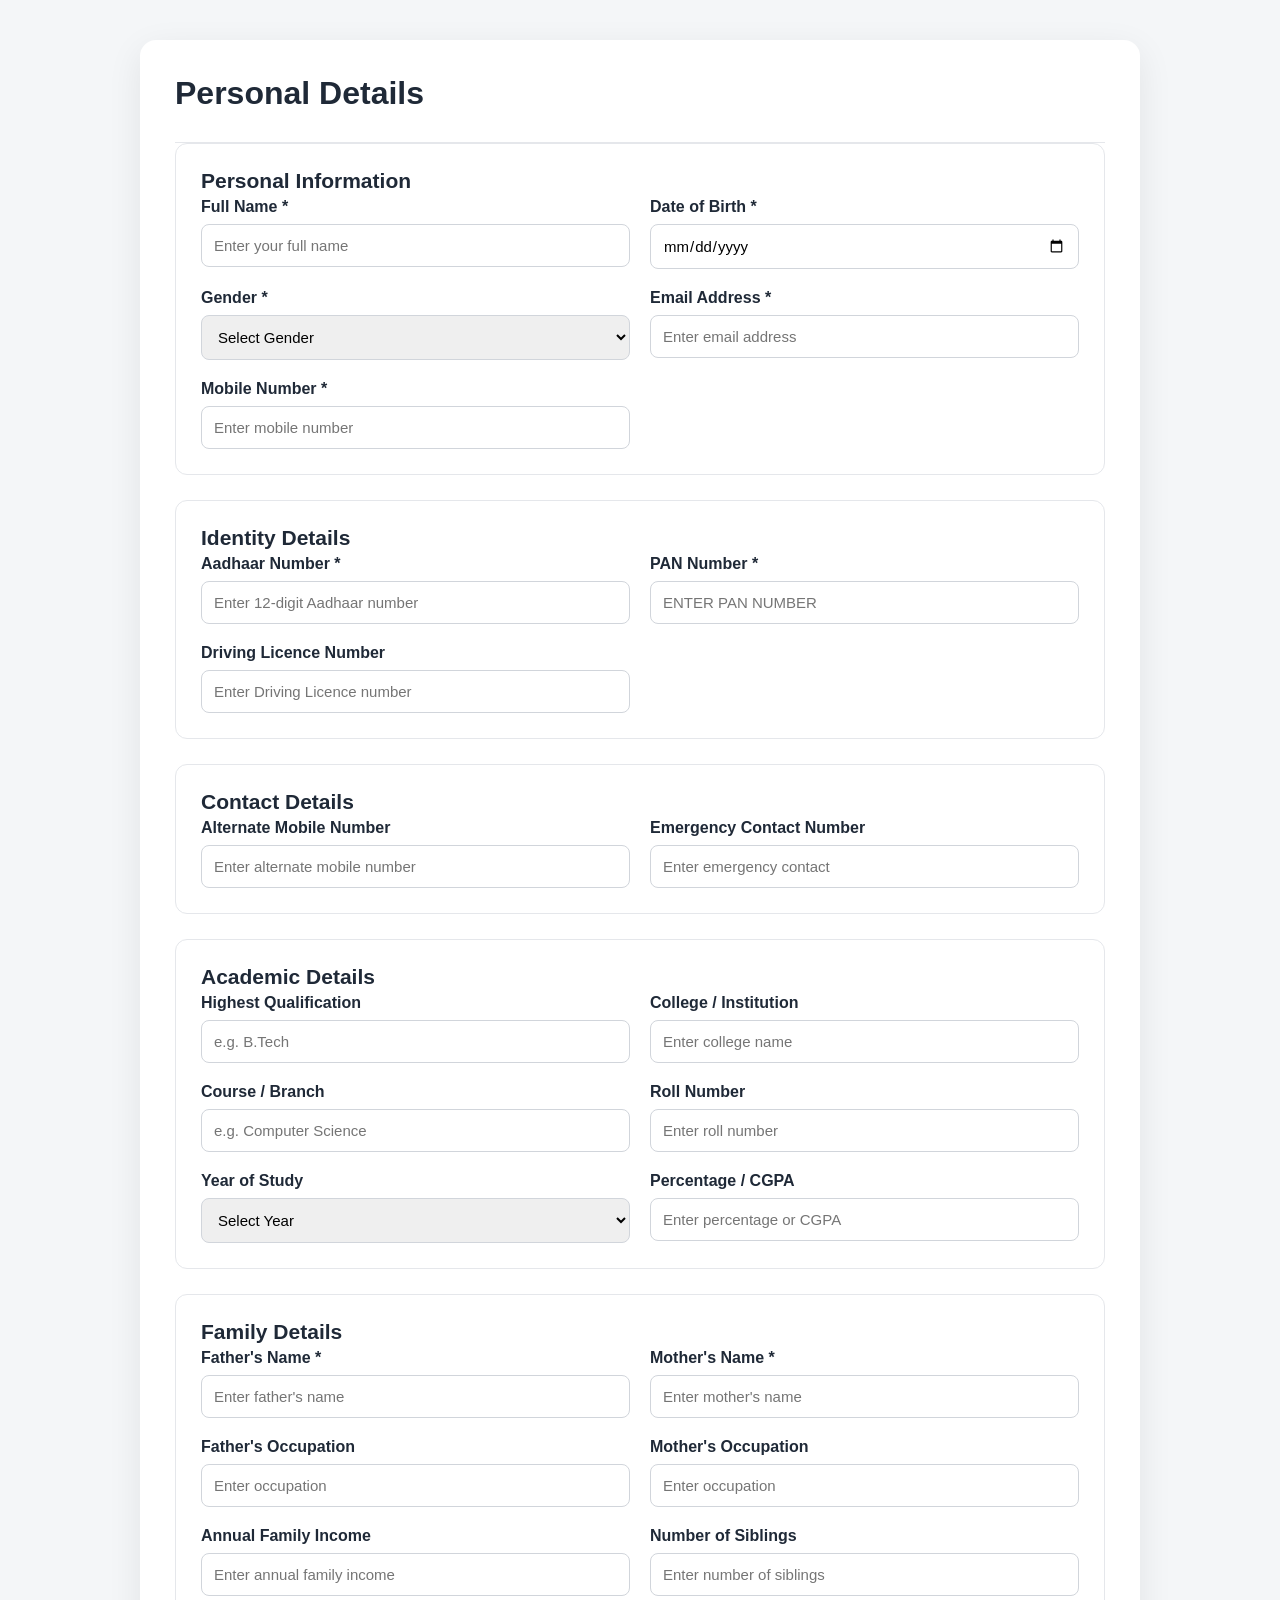
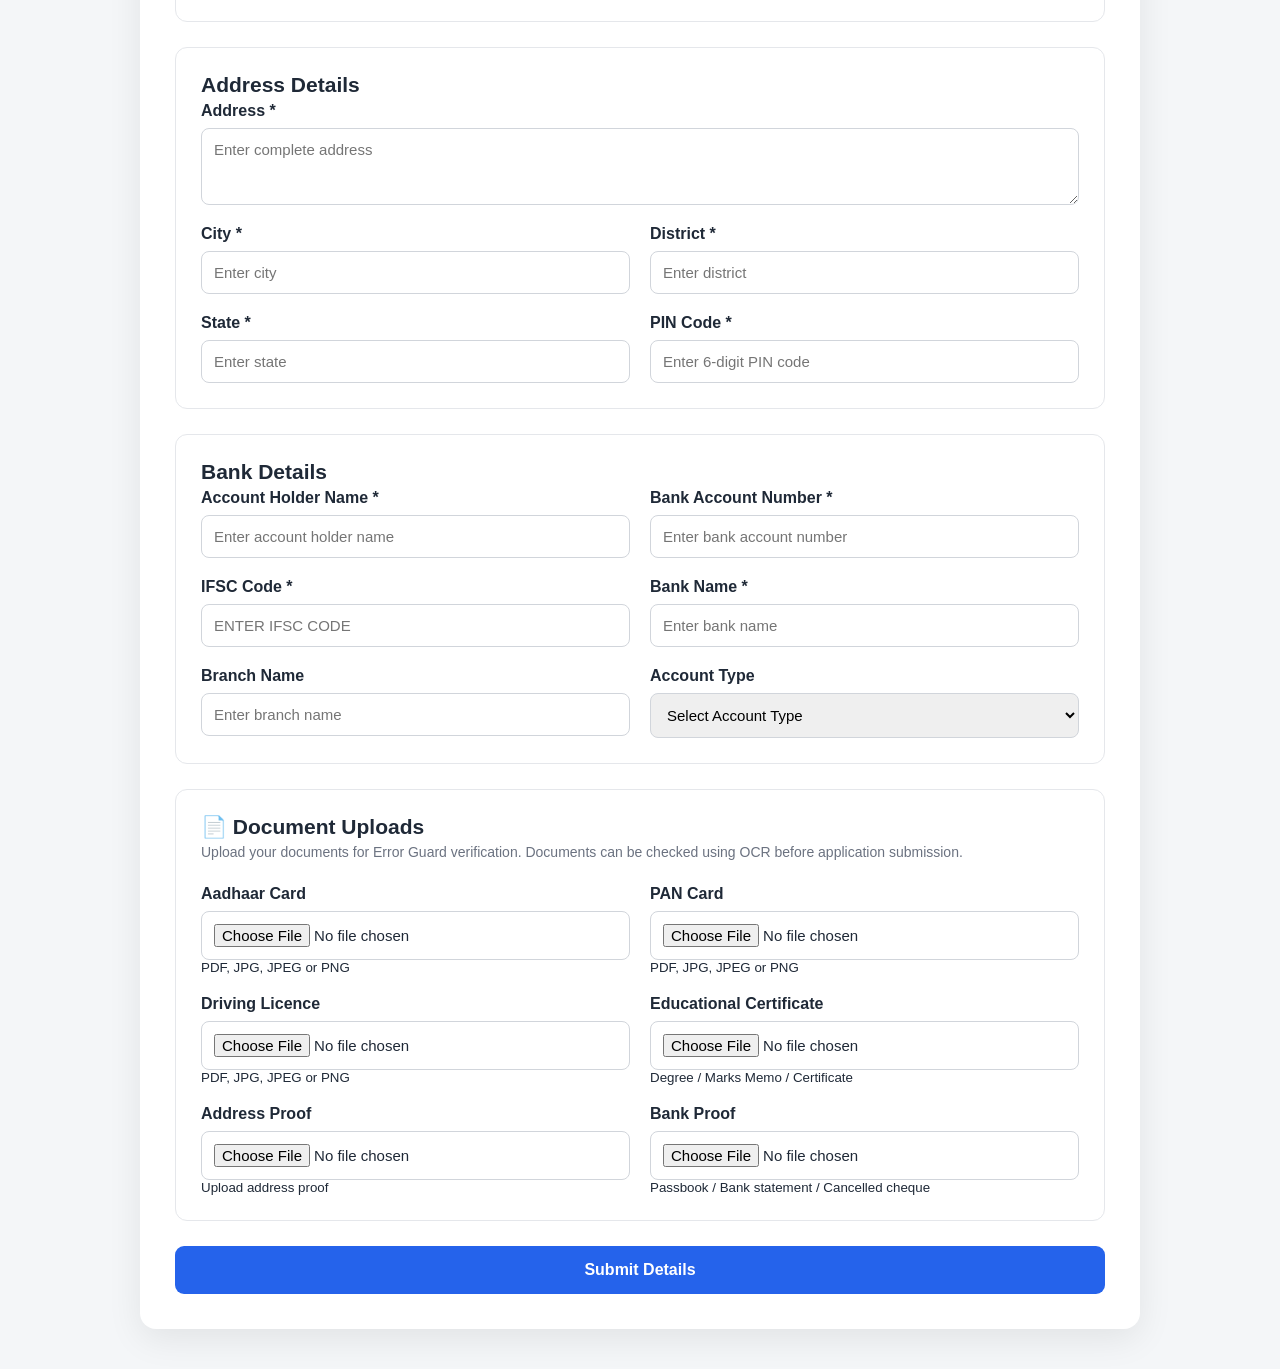
<file: index.html>
<!DOCTYPE html>
<html lang="en">
<head>
    <meta charset="UTF-8">
    <meta name="viewport" content="width=device-width, initial-scale=1.0">
    <title>Personal Details</title>

    <link rel="stylesheet" href="style.css">
</head>

<body>

<div class="container">

    <!-- Header -->
    <header class="header">
        <h1>Personal Details</h1>
        
    </header>


    <form id="personalForm">

        <!-- ================= PERSONAL INFORMATION ================= -->
        <section class="form-section">

            <h2>Personal Information</h2>

            <div class="form-grid">

                <div class="form-group">
                    <label for="fullName">Full Name *</label>
                    <input
                        type="text"
                        id="fullName"
                        name="fullName"
                        placeholder="Enter your full name"
                        required
                    >
                </div>

                <div class="form-group">
                    <label for="dob">Date of Birth *</label>
                    <input
                        type="date"
                        id="dob"
                        name="dob"
                        required
                    >
                </div>

                <div class="form-group">
                    <label for="gender">Gender *</label>
                    <select id="gender" name="gender" required>
                        <option value="">Select Gender</option>
                        <option value="Male">Male</option>
                        <option value="Female">Female</option>
                        <option value="Other">Other</option>
                    </select>
                </div>

                <div class="form-group">
                    <label for="email">Email Address *</label>
                    <input
                        type="email"
                        id="email"
                        name="email"
                        placeholder="Enter email address"
                        required
                    >
                </div>

                <div class="form-group">
                    <label for="phone">Mobile Number *</label>
                    <input
                        type="tel"
                        id="phone"
                        name="phone"
                        placeholder="Enter mobile number"
                        maxlength="10"
                        required
                    >
                </div>

            </div>
        </section>


        <!-- ================= IDENTITY DETAILS ================= -->
        <section class="form-section">

            <h2>Identity Details</h2>

            <div class="form-grid">

                <div class="form-group">
                    <label for="aadhaarNumber">Aadhaar Number *</label>
                    <input
                        type="text"
                        id="aadhaarNumber"
                        name="aadhaarNumber"
                        placeholder="Enter 12-digit Aadhaar number"
                        maxlength="12"
                        required
                    >
                </div>

                <div class="form-group">
                    <label for="panNumber">PAN Number *</label>
                    <input
                        type="text"
                        id="panNumber"
                        name="panNumber"
                        placeholder="Enter PAN number"
                        maxlength="10"
                        style="text-transform: uppercase;"
                        required
                    >
                </div>

                <div class="form-group">
                    <label for="dlNumber">Driving Licence Number</label>
                    <input
                        type="text"
                        id="dlNumber"
                        name="dlNumber"
                        placeholder="Enter Driving Licence number"
                    >
                </div>

            </div>
        </section>


        <!-- ================= CONTACT DETAILS ================= -->
        <section class="form-section">

            <h2>Contact Details</h2>

            <div class="form-grid">

                <div class="form-group">
                    <label for="alternatePhone">Alternate Mobile Number</label>
                    <input
                        type="tel"
                        id="alternatePhone"
                        name="alternatePhone"
                        placeholder="Enter alternate mobile number"
                        maxlength="10"
                    >
                </div>

                <div class="form-group">
                    <label for="emergencyContact">Emergency Contact Number</label>
                    <input
                        type="tel"
                        id="emergencyContact"
                        name="emergencyContact"
                        placeholder="Enter emergency contact"
                        maxlength="10"
                    >
                </div>

            </div>
        </section>


        <!-- ================= ACADEMIC DETAILS ================= -->
        <section class="form-section">

            <h2>Academic Details</h2>

            <div class="form-grid">

                <div class="form-group">
                    <label for="qualification">Highest Qualification</label>
                    <input
                        type="text"
                        id="qualification"
                        name="qualification"
                        placeholder="e.g. B.Tech"
                    >
                </div>

                <div class="form-group">
                    <label for="college">College / Institution</label>
                    <input
                        type="text"
                        id="college"
                        name="college"
                        placeholder="Enter college name"
                    >
                </div>

                <div class="form-group">
                    <label for="course">Course / Branch</label>
                    <input
                        type="text"
                        id="course"
                        name="course"
                        placeholder="e.g. Computer Science"
                    >
                </div>

                <div class="form-group">
                    <label for="rollNumber">Roll Number</label>
                    <input
                        type="text"
                        id="rollNumber"
                        name="rollNumber"
                        placeholder="Enter roll number"
                    >
                </div>

                <div class="form-group">
                    <label for="yearOfStudy">Year of Study</label>
                    <select id="yearOfStudy" name="yearOfStudy">
                        <option value="">Select Year</option>
                        <option value="1st Year">1st Year</option>
                        <option value="2nd Year">2nd Year</option>
                        <option value="3rd Year">3rd Year</option>
                        <option value="4th Year">4th Year</option>
                        <option value="Completed">Completed</option>
                    </select>
                </div>

                <div class="form-group">
                    <label for="percentage">Percentage / CGPA</label>
                    <input
                        type="text"
                        id="percentage"
                        name="percentage"
                        placeholder="Enter percentage or CGPA"
                    >
                </div>

            </div>
        </section>


        <!-- ================= FAMILY DETAILS ================= -->
        <section class="form-section">

            <h2>Family Details</h2>

            <div class="form-grid">

                <div class="form-group">
                    <label for="fatherName">Father's Name *</label>
                    <input
                        type="text"
                        id="fatherName"
                        name="fatherName"
                        placeholder="Enter father's name"
                        required
                    >
                </div>

                <div class="form-group">
                    <label for="motherName">Mother's Name *</label>
                    <input
                        type="text"
                        id="motherName"
                        name="motherName"
                        placeholder="Enter mother's name"
                        required
                    >
                </div>

                <div class="form-group">
                    <label for="fatherOccupation">Father's Occupation</label>
                    <input
                        type="text"
                        id="fatherOccupation"
                        name="fatherOccupation"
                        placeholder="Enter occupation"
                    >
                </div>

                <div class="form-group">
                    <label for="motherOccupation">Mother's Occupation</label>
                    <input
                        type="text"
                        id="motherOccupation"
                        name="motherOccupation"
                        placeholder="Enter occupation"
                    >
                </div>

                <div class="form-group">
                    <label for="familyIncome">Annual Family Income</label>
                    <input
                        type="number"
                        id="familyIncome"
                        name="familyIncome"
                        placeholder="Enter annual family income"
                    >
                </div>

                <div class="form-group">
                    <label for="siblings">Number of Siblings</label>
                    <input
                        type="number"
                        id="siblings"
                        name="siblings"
                        min="0"
                        placeholder="Enter number of siblings"
                    >
                </div>

            </div>
        </section>


        <!-- ================= ADDRESS DETAILS ================= -->
        <section class="form-section">

            <h2>Address Details</h2>

            <div class="form-grid">

                <div class="form-group full-width">
                    <label for="address">Address *</label>
                    <textarea
                        id="address"
                        name="address"
                        rows="3"
                        placeholder="Enter complete address"
                        required
                    ></textarea>
                </div>

                <div class="form-group">
                    <label for="city">City *</label>
                    <input
                        type="text"
                        id="city"
                        name="city"
                        placeholder="Enter city"
                        required
                    >
                </div>

                <div class="form-group">
                    <label for="district">District *</label>
                    <input
                        type="text"
                        id="district"
                        name="district"
                        placeholder="Enter district"
                        required
                    >
                </div>

                <div class="form-group">
                    <label for="state">State *</label>
                    <input
                        type="text"
                        id="state"
                        name="state"
                        placeholder="Enter state"
                        required
                    >
                </div>

                <div class="form-group">
                    <label for="pincode">PIN Code *</label>
                    <input
                        type="text"
                        id="pincode"
                        name="pincode"
                        placeholder="Enter 6-digit PIN code"
                        maxlength="6"
                        required
                    >
                </div>

            </div>
        </section>


        <!-- ================= BANK DETAILS ================= -->
        <section class="form-section">

            <h2>Bank Details</h2>

            <div class="form-grid">

                <div class="form-group">
                    <label for="accountHolderName">Account Holder Name *</label>
                    <input
                        type="text"
                        id="accountHolderName"
                        name="accountHolderName"
                        placeholder="Enter account holder name"
                        required
                    >
                </div>

                <div class="form-group">
                    <label for="accountNumber">Bank Account Number *</label>
                    <input
                        type="text"
                        id="accountNumber"
                        name="accountNumber"
                        placeholder="Enter bank account number"
                        required
                    >
                </div>

                <div class="form-group">
                    <label for="ifsc">IFSC Code *</label>
                    <input
                        type="text"
                        id="ifsc"
                        name="ifsc"
                        placeholder="Enter IFSC code"
                        maxlength="11"
                        style="text-transform: uppercase;"
                        required
                    >
                </div>

                <div class="form-group">
                    <label for="bankName">Bank Name *</label>
                    <input
                        type="text"
                        id="bankName"
                        name="bankName"
                        placeholder="Enter bank name"
                        required
                    >
                </div>

                <div class="form-group">
                    <label for="branchName">Branch Name</label>
                    <input
                        type="text"
                        id="branchName"
                        name="branchName"
                        placeholder="Enter branch name"
                    >
                </div>

                <div class="form-group">
                    <label for="accountType">Account Type</label>
                    <select id="accountType" name="accountType">
                        <option value="">Select Account Type</option>
                        <option value="Savings">Savings</option>
                        <option value="Current">Current</option>
                        <option value="Other">Other</option>
                    </select>
                </div>

            </div>
        </section>
        <!-- ================= DOCUMENT / FILE DETAILS ================= -->
<section class="form-section">

    <h2>📄 Document Uploads</h2>

    <p class="section-description">
        Upload your documents for Error Guard verification.
        Documents can be checked using OCR before application submission.
    </p>

    <div class="form-grid">

        <!-- Aadhaar -->
        <div class="form-group">
            <label for="aadhaarFile">
                Aadhaar Card
            </label>

            <input
                type="file"
                id="aadhaarFile"
                name="aadhaarFile"
                accept=".pdf,.jpg,.jpeg,.png"
            >

            <small>
                PDF, JPG, JPEG or PNG
            </small>

            <div
                id="aadhaarFileName"
                class="file-status"
            ></div>
        </div>


        <!-- PAN -->
        <div class="form-group">

            <label for="panFile">
                PAN Card
            </label>

            <input
                type="file"
                id="panFile"
                name="panFile"
                accept=".pdf,.jpg,.jpeg,.png"
            >

            <small>
                PDF, JPG, JPEG or PNG
            </small>

            <div
                id="panFileName"
                class="file-status"
            ></div>

        </div>


        <!-- Driving Licence -->
        <div class="form-group">

            <label for="dlFile">
                Driving Licence
            </label>

            <input
                type="file"
                id="dlFile"
                name="dlFile"
                accept=".pdf,.jpg,.jpeg,.png"
            >

            <small>
                PDF, JPG, JPEG or PNG
            </small>

            <div
                id="dlFileName"
                class="file-status"
            ></div>

        </div>


        <!-- Educational Certificate -->
        <div class="form-group">

            <label for="educationFile">
                Educational Certificate
            </label>

            <input
                type="file"
                id="educationFile"
                name="educationFile"
                accept=".pdf,.jpg,.jpeg,.png"
            >

            <small>
                Degree / Marks Memo / Certificate
            </small>

            <div
                id="educationFileName"
                class="file-status"
            ></div>

        </div>


        <!-- Address Proof -->
        <div class="form-group">

            <label for="addressProofFile">
                Address Proof
            </label>

            <input
                type="file"
                id="addressProofFile"
                name="addressProofFile"
                accept=".pdf,.jpg,.jpeg,.png"
            >

            <small>
                Upload address proof
            </small>

            <div
                id="addressProofFileName"
                class="file-status"
            ></div>

        </div>


        <!-- Bank Proof -->
        <div class="form-group">

            <label for="bankProofFile">
                Bank Proof
            </label>

            <input
                type="file"
                id="bankProofFile"
                name="bankProofFile"
                accept=".pdf,.jpg,.jpeg,.png"
            >

            <small>
                Passbook / Bank statement / Cancelled cheque
            </small>

            <div
                id="bankProofFileName"
                class="file-status"
            ></div>

        </div>

    </div>

</section>

   

        <!-- ================= SUBMIT ================= -->
        <div class="submit-area">

            <button
                type="submit"
                id="submitButton"
                class="submit-button"
            >
                Submit Details
            </button>

            

        </div>

    </form>

</div>


<script src="script.js"></script>

</body>
</html>
</file>
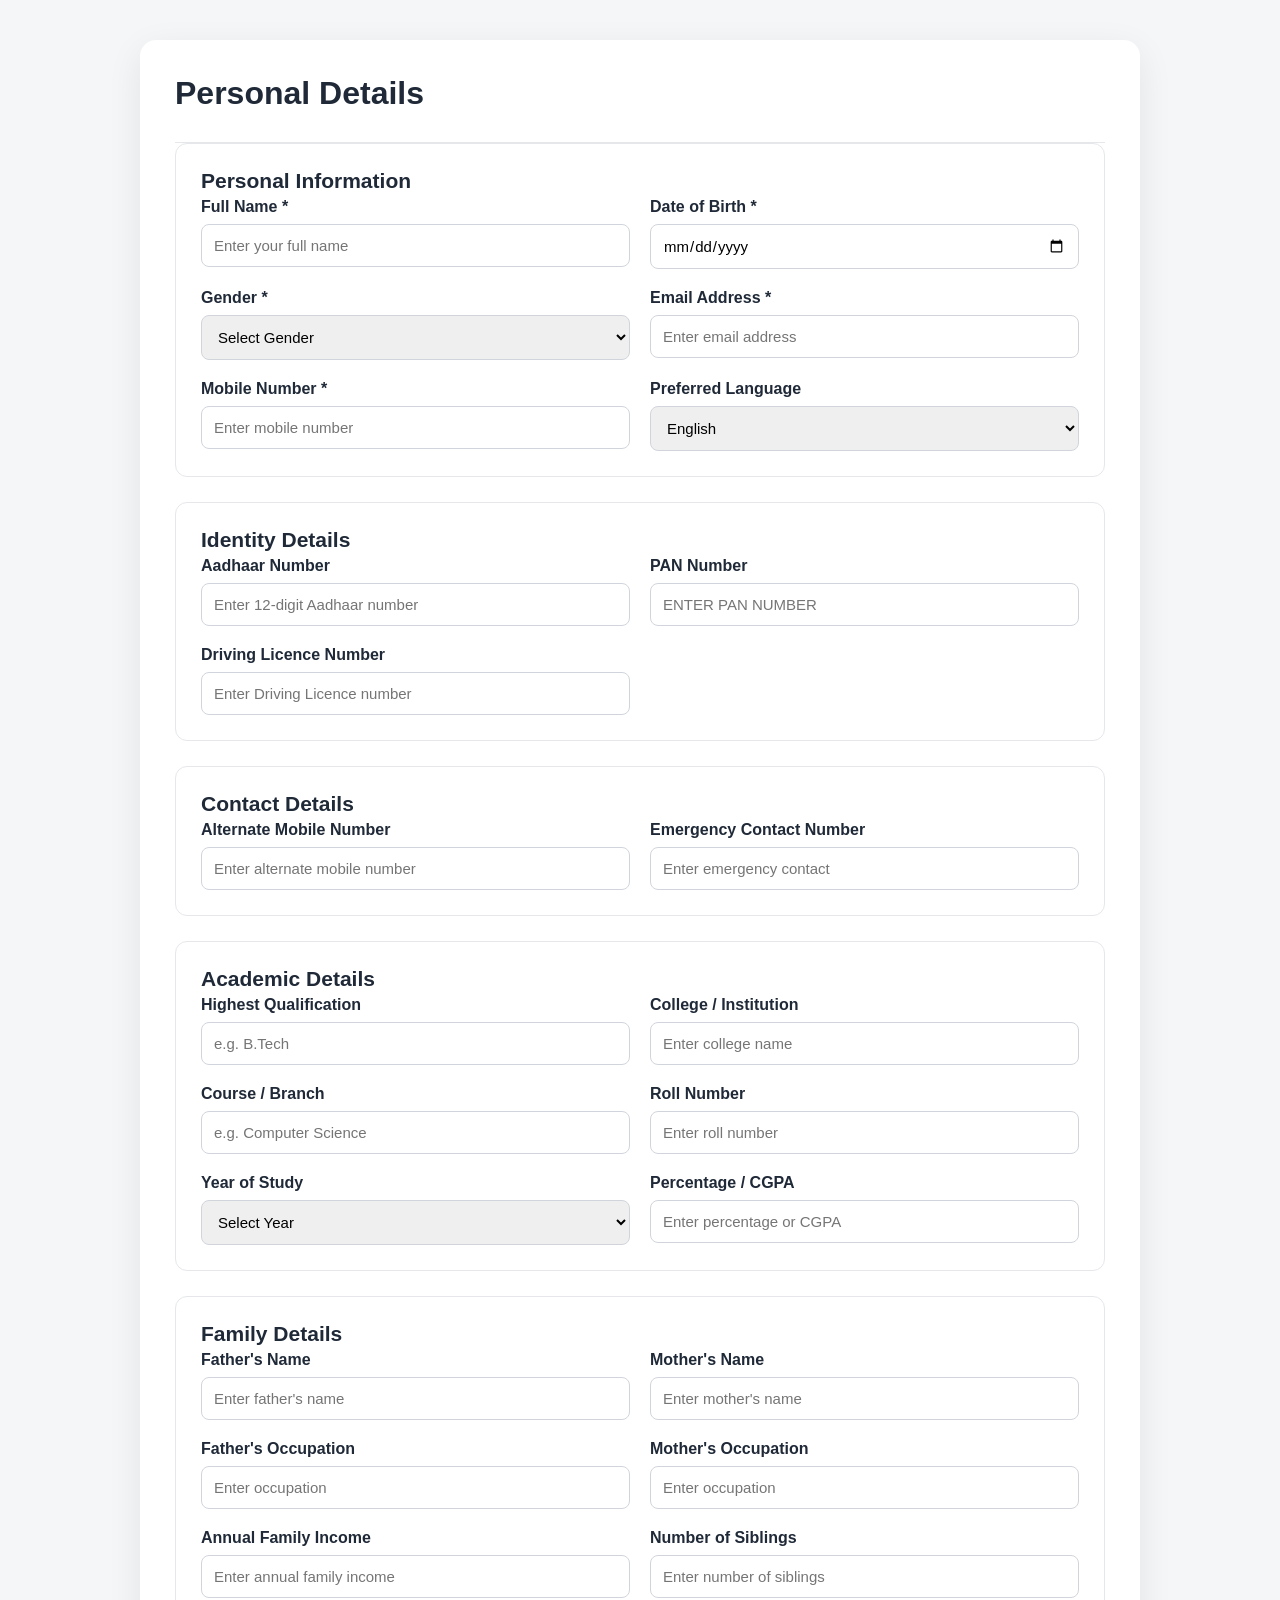
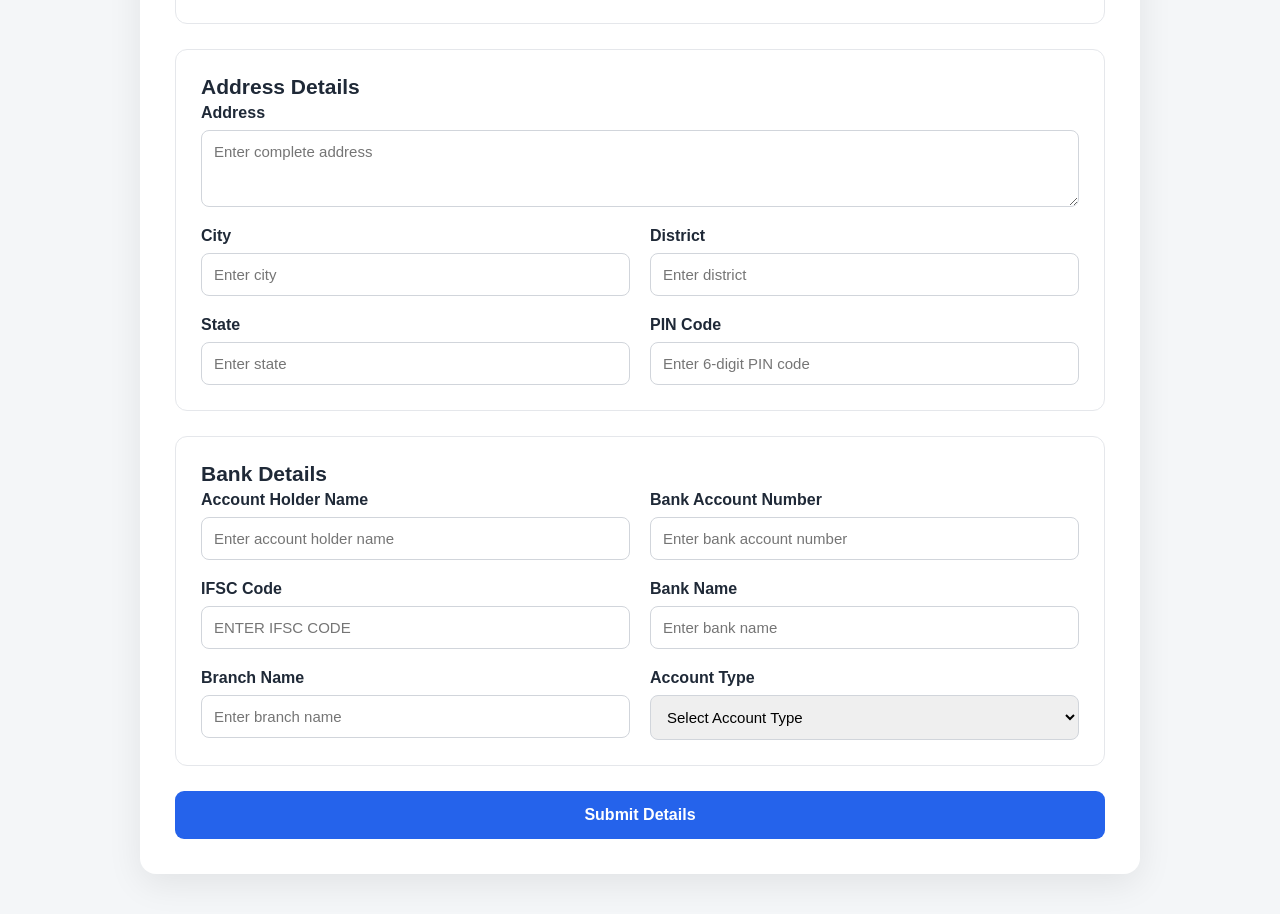
<file: demo-exttension/onboarding.html>
<!DOCTYPE html>
<html lang="en">
<head>
    <meta charset="UTF-8">
    <meta name="viewport" content="width=device-width, initial-scale=1.0">
    <title>Personal Details</title>
    <link rel="stylesheet" href="onboarding.css">
</head>

<body>

<div class="container">

    <!-- Header -->
    <header class="header">
        <h1>Personal Details</h1>
    </header>

    <form id="personalForm">

        <!-- ================= PERSONAL INFORMATION (MANDATORY) ================= -->
        <section class="form-section">
            <h2>Personal Information</h2>
            <div class="form-grid">

                <div class="form-group">
                    <label for="fullName">Full Name *</label>
                    <input
                        type="text"
                        id="fullName"
                        name="fullName"
                        placeholder="Enter your full name"
                        required
                    >
                </div>

                <div class="form-group">
                    <label for="dob">Date of Birth *</label>
                    <input
                        type="date"
                        id="dob"
                        name="dob"
                        required
                    >
                </div>

                <div class="form-group">
                    <label for="gender">Gender *</label>
                    <select id="gender" name="gender" required>
                        <option value="">Select Gender</option>
                        <option value="Male">Male</option>
                        <option value="Female">Female</option>
                        <option value="Other">Other</option>
                    </select>
                </div>

                <div class="form-group">
                    <label for="email">Email Address *</label>
                    <input
                        type="email"
                        id="email"
                        name="email"
                        placeholder="Enter email address"
                        required
                    >
                </div>

                <div class="form-group">
                    <label for="phone">Mobile Number *</label>
                    <input
                        type="tel"
                        id="phone"
                        name="phone"
                        placeholder="Enter mobile number"
                        maxlength="10"
                        required
                    >
                </div>
                <div class="form-group">
  <label for="preferredLanguage">Preferred Language</label>
  <select id="preferredLanguage" name="preferredLanguage">
    <option value="en" selected>English</option>
    <option value="te">తెలుగు (Telugu)</option>
    <option value="hi">हिन्दी (Hindi)</option>
  </select>
</div>

            </div>
        </section>


        <!-- ================= IDENTITY DETAILS (OPTIONAL) ================= -->
        <section class="form-section">
            <h2>Identity Details</h2>
            <div class="form-grid">

                <div class="form-group">
                    <label for="aadhaarNumber">Aadhaar Number</label>
                    <input
                        type="text"
                        id="aadhaarNumber"
                        name="aadhaarNumber"
                        placeholder="Enter 12-digit Aadhaar number"
                        maxlength="12"
                    >
                </div>

                <div class="form-group">
                    <label for="panNumber">PAN Number</label>
                    <input
                        type="text"
                        id="panNumber"
                        name="panNumber"
                        placeholder="Enter PAN number"
                        maxlength="10"
                        style="text-transform: uppercase;"
                    >
                </div>

                <div class="form-group">
                    <label for="dlNumber">Driving Licence Number</label>
                    <input
                        type="text"
                        id="dlNumber"
                        name="dlNumber"
                        placeholder="Enter Driving Licence number"
                    >
                </div>

            </div>
        </section>


        <!-- ================= CONTACT DETAILS (OPTIONAL) ================= -->
        <section class="form-section">
            <h2>Contact Details</h2>
            <div class="form-grid">

                <div class="form-group">
                    <label for="alternatePhone">Alternate Mobile Number</label>
                    <input
                        type="tel"
                        id="alternatePhone"
                        name="alternatePhone"
                        placeholder="Enter alternate mobile number"
                        maxlength="10"
                    >
                </div>

                <div class="form-group">
                    <label for="emergencyContact">Emergency Contact Number</label>
                    <input
                        type="tel"
                        id="emergencyContact"
                        name="emergencyContact"
                        placeholder="Enter emergency contact"
                        maxlength="10"
                    >
                </div>

            </div>
        </section>


        <!-- ================= ACADEMIC DETAILS (OPTIONAL) ================= -->
        <section class="form-section">
            <h2>Academic Details</h2>
            <div class="form-grid">

                <div class="form-group">
                    <label for="qualification">Highest Qualification</label>
                    <input
                        type="text"
                        id="qualification"
                        name="qualification"
                        placeholder="e.g. B.Tech"
                    >
                </div>

                <div class="form-group">
                    <label for="college">College / Institution</label>
                    <input
                        type="text"
                        id="college"
                        name="college"
                        placeholder="Enter college name"
                    >
                </div>

                <div class="form-group">
                    <label for="course">Course / Branch</label>
                    <input
                        type="text"
                        id="course"
                        name="course"
                        placeholder="e.g. Computer Science"
                    >
                </div>

                <div class="form-group">
                    <label for="rollNumber">Roll Number</label>
                    <input
                        type="text"
                        id="rollNumber"
                        name="rollNumber"
                        placeholder="Enter roll number"
                    >
                </div>

                <div class="form-group">
                    <label for="yearOfStudy">Year of Study</label>
                    <select id="yearOfStudy" name="yearOfStudy">
                        <option value="">Select Year</option>
                        <option value="1st Year">1st Year</option>
                        <option value="2nd Year">2nd Year</option>
                        <option value="3rd Year">3rd Year</option>
                        <option value="4th Year">4th Year</option>
                        <option value="Completed">Completed</option>
                    </select>
                </div>

                <div class="form-group">
                    <label for="percentage">Percentage / CGPA</label>
                    <input
                        type="text"
                        id="percentage"
                        name="percentage"
                        placeholder="Enter percentage or CGPA"
                    >
                </div>

            </div>
        </section>


        <!-- ================= FAMILY DETAILS (OPTIONAL) ================= -->
        <section class="form-section">
            <h2>Family Details</h2>
            <div class="form-grid">

                <div class="form-group">
                    <label for="fatherName">Father's Name</label>
                    <input
                        type="text"
                        id="fatherName"
                        name="fatherName"
                        placeholder="Enter father's name"
                    >
                </div>

                <div class="form-group">
                    <label for="motherName">Mother's Name</label>
                    <input
                        type="text"
                        id="motherName"
                        name="motherName"
                        placeholder="Enter mother's name"
                    >
                </div>

                <div class="form-group">
                    <label for="fatherOccupation">Father's Occupation</label>
                    <input
                        type="text"
                        id="fatherOccupation"
                        name="fatherOccupation"
                        placeholder="Enter occupation"
                    >
                </div>

                <div class="form-group">
                    <label for="motherOccupation">Mother's Occupation</label>
                    <input
                        type="text"
                        id="motherOccupation"
                        name="motherOccupation"
                        placeholder="Enter occupation"
                    >
                </div>

                <div class="form-group">
                    <label for="familyIncome">Annual Family Income</label>
                    <input
                        type="number"
                        id="familyIncome"
                        name="familyIncome"
                        placeholder="Enter annual family income"
                    >
                </div>

                <div class="form-group">
                    <label for="siblings">Number of Siblings</label>
                    <input
                        type="number"
                        id="siblings"
                        name="siblings"
                        min="0"
                        placeholder="Enter number of siblings"
                    >
                </div>

            </div>
        </section>


        <!-- ================= ADDRESS DETAILS (OPTIONAL) ================= -->
        <section class="form-section">
            <h2>Address Details</h2>
            <div class="form-grid">

                <div class="form-group full-width">
                    <label for="address">Address</label>
                    <textarea
                        id="address"
                        name="address"
                        rows="3"
                        placeholder="Enter complete address"
                    ></textarea>
                </div>

                <div class="form-group">
                    <label for="city">City</label>
                    <input
                        type="text"
                        id="city"
                        name="city"
                        placeholder="Enter city"
                    >
                </div>

                <div class="form-group">
                    <label for="district">District</label>
                    <input
                        type="text"
                        id="district"
                        name="district"
                        placeholder="Enter district"
                    >
                </div>

                <div class="form-group">
                    <label for="state">State</label>
                    <input
                        type="text"
                        id="state"
                        name="state"
                        placeholder="Enter state"
                    >
                </div>

                <div class="form-group">
                    <label for="pincode">PIN Code</label>
                    <input
                        type="text"
                        id="pincode"
                        name="pincode"
                        placeholder="Enter 6-digit PIN code"
                        maxlength="6"
                    >
                </div>

            </div>
        </section>


        <!-- ================= BANK DETAILS (OPTIONAL) ================= -->
        <section class="form-section">
            <h2>Bank Details</h2>
            <div class="form-grid">

                <div class="form-group">
                    <label for="accountHolderName">Account Holder Name</label>
                    <input
                        type="text"
                        id="accountHolderName"
                        name="accountHolderName"
                        placeholder="Enter account holder name"
                    >
                </div>

                <div class="form-group">
                    <label for="accountNumber">Bank Account Number</label>
                    <input
                        type="text"
                        id="accountNumber"
                        name="accountNumber"
                        placeholder="Enter bank account number"
                    >
                </div>

                <div class="form-group">
                    <label for="ifsc">IFSC Code</label>
                    <input
                        type="text"
                        id="ifsc"
                        name="ifsc"
                        placeholder="Enter IFSC code"
                        maxlength="11"
                        style="text-transform: uppercase;"
                    >
                </div>

                <div class="form-group">
                    <label for="bankName">Bank Name</label>
                    <input
                        type="text"
                        id="bankName"
                        name="bankName"
                        placeholder="Enter bank name"
                    >
                </div>

                <div class="form-group">
                    <label for="branchName">Branch Name</label>
                    <input
                        type="text"
                        id="branchName"
                        name="branchName"
                        placeholder="Enter branch name"
                    >
                </div>

                <div class="form-group">
                    <label for="accountType">Account Type</label>
                    <select id="accountType" name="accountType">
                        <option value="">Select Account Type</option>
                        <option value="Savings">Savings</option>
                        <option value="Current">Current</option>
                        <option value="Other">Other</option>
                    </select>
                </div>

            </div>
        </section>


        <!-- ================= SUBMIT ================= -->
        <div class="submit-area">
            <button
                type="submit"
                id="submitButton"
                class="submit-button"
            >
                Submit Details
            </button>
        </div>

    </form>

</div>

<script src="onboarding.js"></script>

</body>
</html>
</file>
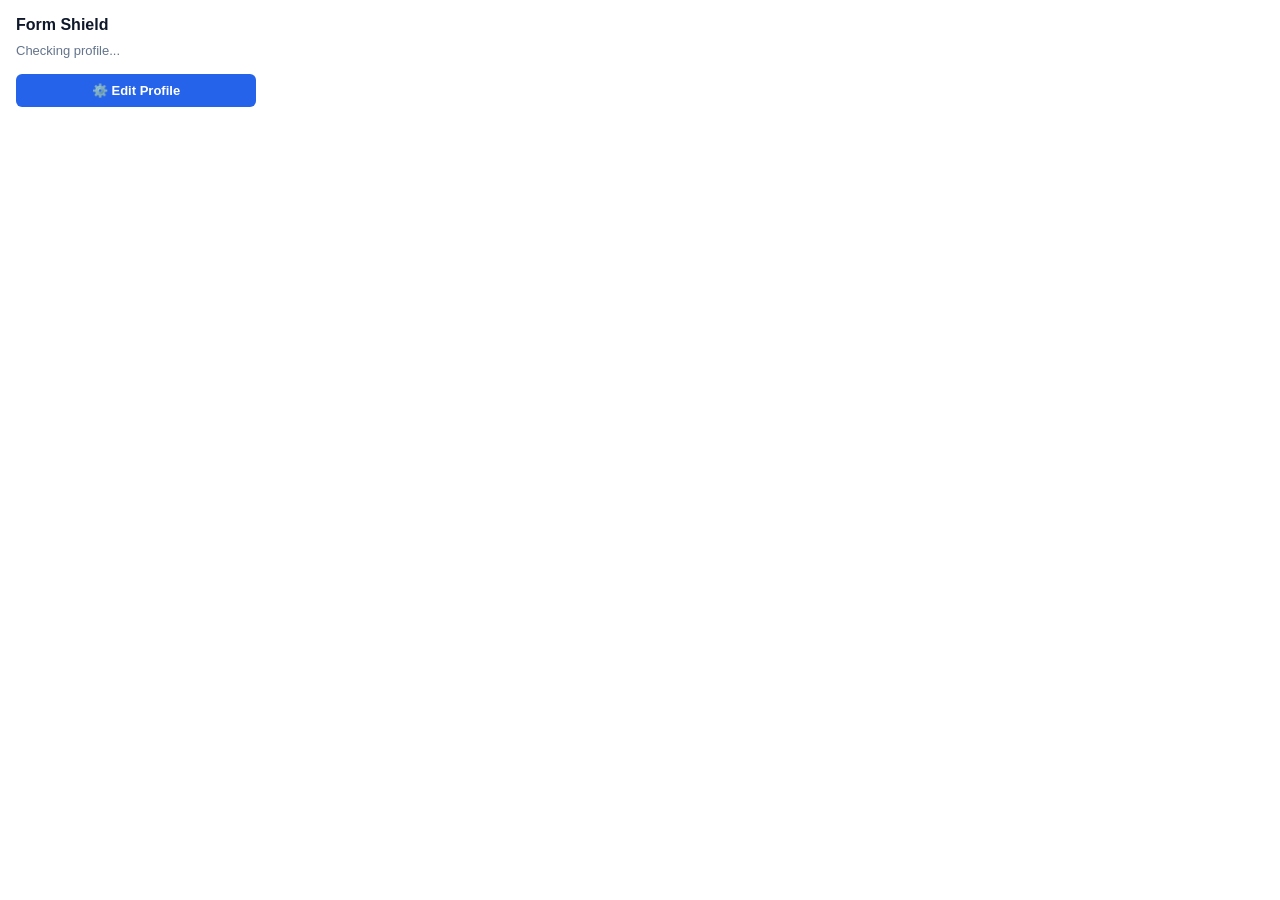
<file: demo-exttension/popup.html>
<!DOCTYPE html>
<html lang="en">
<head>
  <meta charset="UTF-8" />
  <style>
    body {
      width: 240px;
      padding: 16px;
      margin: 0;
      font-family: -apple-system, BlinkMacSystemFont, "Segoe UI", Roboto, sans-serif;
      color: #0f172a;
    }
    h3 {
      margin: 0 0 8px;
      font-size: 16px;
    }
    .user-info {
      font-size: 13px;
      color: #64748b;
      margin-bottom: 14px;
      line-height: 1.4;
    }
    .user-name {
      font-weight: 600;
      color: #0f172a;
    }
    .btn-edit {
      width: 100%;
      display: flex;
      align-items: center;
      justify-content: center;
      gap: 6px;
      background-color: #2563eb;
      color: white;
      border: none;
      padding: 9px 12px;
      font-size: 13px;
      font-weight: 600;
      border-radius: 6px;
      cursor: pointer;
      transition: background-color 0.2s;
    }
    .btn-edit:hover {
      background-color: #1d4ed8;
    }
  </style>
</head>
<body>
  <h3>Form Shield</h3>
  <div class="user-info" id="userStatus">Checking profile...</div>
  
  <button id="editProfileBtn" class="btn-edit">
    ⚙️ Edit Profile
  </button>

  <script src="popup.js"></script>
</body>
</html>
</file>
<file: style.css>
* {
    box-sizing: border-box;
}

body {
    margin: 0;
    padding: 40px 20px;

    font-family: Arial, sans-serif;

    background: #f4f6f8;

    color: #1f2937;
}


.container {
    max-width: 1000px;

    margin: auto;

    background: white;

    padding: 35px;

    border-radius: 16px;

    box-shadow:
        0 10px 35px rgba(0, 0, 0, 0.08);
}


/* HEADER */

.header {
    display: flex;

    align-items: center;

    gap: 18px;

    padding-bottom: 25px;

    border-bottom: 1px solid #e5e7eb;
}

.logo {
    font-size: 45px;
}

.header h1 {
    margin: 0 0 5px;
}

.header p {
    margin: 0;

    color: #6b7280;
}


/* PROGRESS */




/* FORM SECTION */

.form-section {
    margin-bottom: 25px;

    padding: 25px;

    border: 1px solid #e5e7eb;

    border-radius: 12px;
}

.form-section h2 {
    margin-top: 0;

    margin-bottom: 5px;

    font-size: 21px;
}

.section-description {
    margin-top: 0;

    margin-bottom: 25px;

    color: #6b7280;

    font-size: 14px;
}


/* GRID */

.form-grid {
    display: grid;

    grid-template-columns: 1fr 1fr;

    gap: 20px;
}

.full-width {
    grid-column: 1 / -1;
}


/* FORM ELEMENTS */

.form-group {
    display: flex;

    flex-direction: column;
}

.form-group label,
.upload-group label {
    margin-bottom: 8px;

    font-weight: 600;
}

.form-group label span,
.upload-group label span {
    color: #dc2626;
}


input,
select,
textarea {
    width: 100%;

    padding: 12px;

    border: 1px solid #d1d5db;

    border-radius: 8px;

    font-size: 15px;

    font-family: inherit;
}

textarea {
    resize: vertical;
}


input:focus,
select:focus,
textarea:focus {
    outline: none;

    border-color: #2563eb;

    box-shadow:
        0 0 0 3px rgba(37, 99, 235, 0.1);
}


/* FILE UPLOAD */




/* DECLARATION */

.declaration {
    display: flex;

    gap: 12px;

    margin-bottom: 15px;

    line-height: 1.5;

    cursor: pointer;
}

.declaration input {
    width: 18px;

    height: 18px;

    margin-top: 2px;
}


/* ERROR GUARD */




/* SUBMIT */

.submit-button {
    width: 100%;

    padding: 15px;

    border: none;

    border-radius: 9px;

    background: #2563eb;

    color: white;

    font-size: 16px;

    font-weight: bold;

    cursor: pointer;
}

.submit-button:hover {
    background: #1d4ed8;
}


/* FOOTER */

.footer-note {
    text-align: center;

    margin-bottom: 0;

    margin-top: 15px;

    color: #64748b;

    font-size: 13px;
}


/* MOBILE */

@media (max-width: 700px) {

    .container {
        padding: 20px;
    }

    .form-grid {
        grid-template-columns: 1fr;
    }

    .full-width {
        grid-column: auto;
    }

    .header {
        align-items: flex-start;
    }

}
</file>
<file: demo-exttension/onboarding.css>
* {
    box-sizing: border-box;
}

body {
    margin: 0;
    padding: 40px 20px;

    font-family: Arial, sans-serif;

    background: #f4f6f8;

    color: #1f2937;
}


.container {
    max-width: 1000px;

    margin: auto;

    background: white;

    padding: 35px;

    border-radius: 16px;

    box-shadow:
        0 10px 35px rgba(0, 0, 0, 0.08);
}


/* HEADER */

.header {
    display: flex;

    align-items: center;

    gap: 18px;

    padding-bottom: 25px;

    border-bottom: 1px solid #e5e7eb;
}

.logo {
    font-size: 45px;
}

.header h1 {
    margin: 0 0 5px;
}

.header p {
    margin: 0;

    color: #6b7280;
}


/* PROGRESS */




/* FORM SECTION */

.form-section {
    margin-bottom: 25px;

    padding: 25px;

    border: 1px solid #e5e7eb;

    border-radius: 12px;
}

.form-section h2 {
    margin-top: 0;

    margin-bottom: 5px;

    font-size: 21px;
}

.section-description {
    margin-top: 0;

    margin-bottom: 25px;

    color: #6b7280;

    font-size: 14px;
}


/* GRID */

.form-grid {
    display: grid;

    grid-template-columns: 1fr 1fr;

    gap: 20px;
}

.full-width {
    grid-column: 1 / -1;
}


/* FORM ELEMENTS */

.form-group {
    display: flex;

    flex-direction: column;
}

.form-group label,
.upload-group label {
    margin-bottom: 8px;

    font-weight: 600;
}

.form-group label span,
.upload-group label span {
    color: #dc2626;
}


input,
select,
textarea {
    width: 100%;

    padding: 12px;

    border: 1px solid #d1d5db;

    border-radius: 8px;

    font-size: 15px;

    font-family: inherit;
}

textarea {
    resize: vertical;
}


input:focus,
select:focus,
textarea:focus {
    outline: none;

    border-color: #2563eb;

    box-shadow:
        0 0 0 3px rgba(37, 99, 235, 0.1);
}


/* FILE UPLOAD */




/* DECLARATION */

.declaration {
    display: flex;

    gap: 12px;

    margin-bottom: 15px;

    line-height: 1.5;

    cursor: pointer;
}

.declaration input {
    width: 18px;

    height: 18px;

    margin-top: 2px;
}


/* ERROR GUARD */




/* SUBMIT */

.submit-button {
    width: 100%;

    padding: 15px;

    border: none;

    border-radius: 9px;

    background: #2563eb;

    color: white;

    font-size: 16px;

    font-weight: bold;

    cursor: pointer;
}

.submit-button:hover {
    background: #1d4ed8;
}


/* FOOTER */

.footer-note {
    text-align: center;

    margin-bottom: 0;

    margin-top: 15px;

    color: #64748b;

    font-size: 13px;
}


/* MOBILE */

@media (max-width: 700px) {

    .container {
        padding: 20px;
    }

    .form-grid {
        grid-template-columns: 1fr;
    }

    .full-width {
        grid-column: auto;
    }

    .header {
        align-items: flex-start;
    }

}
</file>
